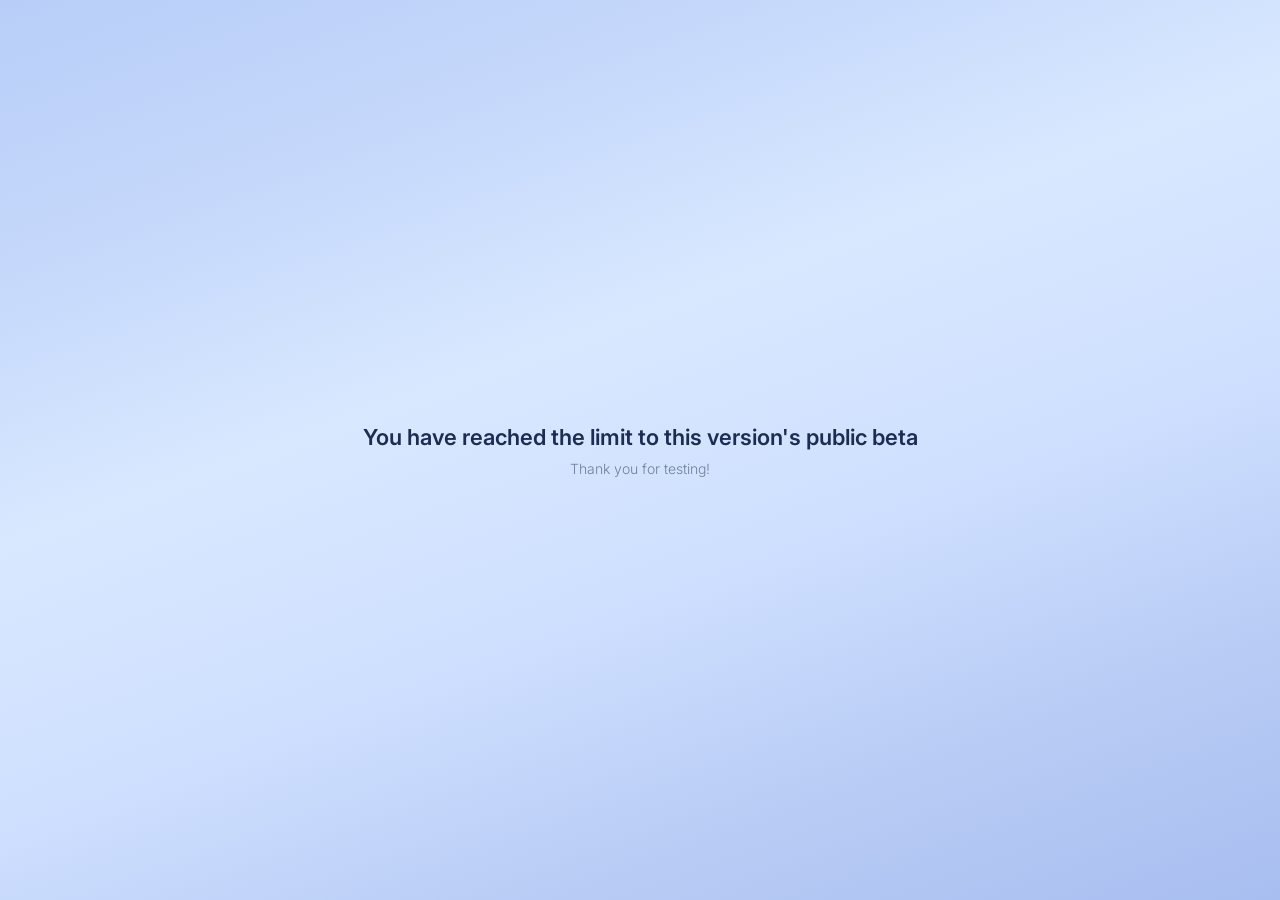
<file: end.html>
<!DOCTYPE html>
<html lang="en">
<head>
  <meta charset="UTF-8">
  <meta name="viewport" content="width=device-width, initial-scale=1.0">
  <title>Sink OS</title>
  <style>
    @import url('https://fonts.googleapis.com/css2?family=Inter:wght@300;400;600&display=swap');
    *, *::before, *::after { box-sizing: border-box; margin: 0; padding: 0; }
    body {
      height: 100vh;
      display: flex;
      flex-direction: column;
      align-items: center;
      justify-content: center;
      font-family: 'Inter', sans-serif;
      background: linear-gradient(160deg, #b8cef8 0%, #c5d8fb 20%, #d8e8ff 40%, #cfe0ff 60%, #b9ccf5 80%, #a8bef0 100%);
      text-align: center;
      padding: 2rem;
    }
    .main-text {
      font-size: 22px;
      font-weight: 600;
      color: #1c2d54;
      margin-bottom: 10px;
    }
    .sub-text {
      font-size: 14px;
      font-weight: 300;
      color: rgba(28, 45, 84, 0.55);
    }
  </style>
</head>
<body>
  <h1 class="main-text">You have reached the limit to this version's public beta</h1>
  <h3 class="sub-text">Thank you for testing!</h3>
</body>
</html>
</file>
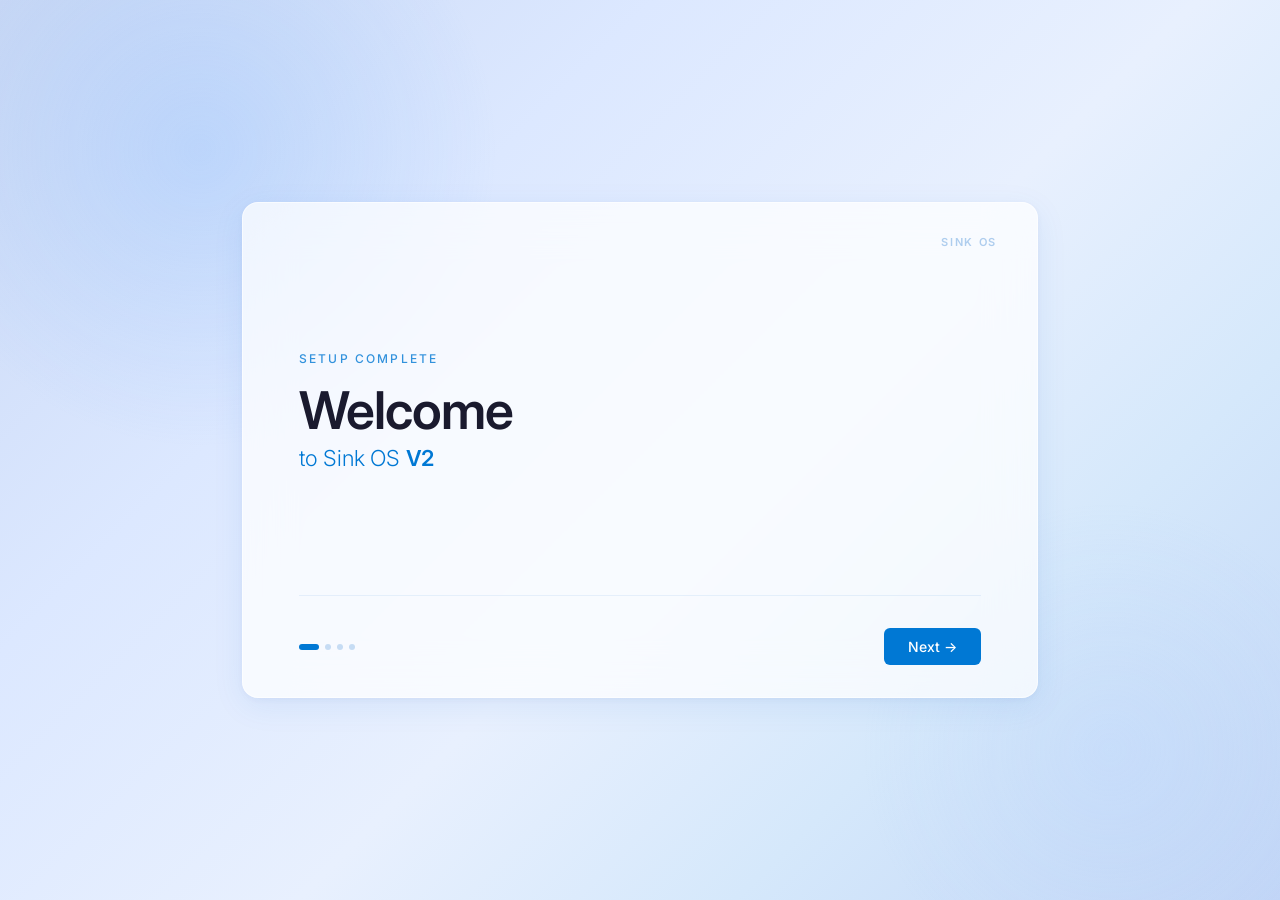
<file: onboarding.html>
<!DOCTYPE html>
<html lang="en">
<head>
  <meta charset="UTF-8">
  <meta name="viewport" content="width=device-width, initial-scale=1.0">
  <title>Sink OS — Welcome</title>
  <style>
    @import url('https://fonts.googleapis.com/css2?family=Inter:wght@300;400;500;600;700&display=swap');

    *, *::before, *::after { box-sizing: border-box; margin: 0; padding: 0; }

    :root {
      --blue-btn:  #0078D4;
      --blue-hover:#106EBE;
      --text:      #1A1A2E;
      --text-muted:#666;
    }

    body {
      font-family: 'Inter', 'Segoe UI', sans-serif;
      min-height: 100vh;
      background: linear-gradient(135deg, #c9d8f5 0%, #dce8ff 30%, #e8f0fe 55%, #d5e8fb 75%, #c2d6f7 100%);
      display: flex;
      align-items: center;
      justify-content: center;
      overflow: hidden;
      position: relative;
    }

    body::before {
      content: '';
      position: fixed;
      width: 600px; height: 600px;
      border-radius: 50%;
      background: radial-gradient(circle, rgba(120,180,255,0.25) 0%, transparent 70%);
      top: -150px; left: -100px;
      pointer-events: none;
    }
    body::after {
      content: '';
      position: fixed;
      width: 500px; height: 500px;
      border-radius: 50%;
      background: radial-gradient(circle, rgba(180,210,255,0.2) 0%, transparent 70%);
      bottom: -100px; right: -80px;
      pointer-events: none;
    }

    .stage {
      width: 100%;
      max-width: 860px;
      padding: 2rem;
      position: relative;
      z-index: 1;
    }

    .card {
      background: rgba(255,255,255,0.72);
      backdrop-filter: blur(24px);
      -webkit-backdrop-filter: blur(24px);
      border: 1px solid rgba(255,255,255,0.55);
      border-radius: 16px;
      padding: 3rem 3.5rem 2rem;
      width: 100%;
      display: flex;
      flex-direction: column;
      box-shadow: 0 8px 32px rgba(0,100,200,0.08), 0 2px 8px rgba(0,60,150,0.05);
      position: relative;
      overflow: hidden;
    }

    .os-watermark {
      position: absolute;
      top: 2rem;
      right: 2.5rem;
      font-size: 11px;
      font-weight: 600;
      letter-spacing: 0.15em;
      color: rgba(0,100,200,0.3);
      text-transform: uppercase;
    }

    /* ── Screens wrap ── */
    .screens-wrap {
      position: relative;
      height: 320px;
      overflow: hidden;
    }

    .screen {
      position: absolute;
      inset: 0;
      display: flex;
      flex-direction: column;
      opacity: 0;
      pointer-events: none;
      transform: translateX(40px);
      transition: opacity 0.35s ease, transform 0.35s ease;
      will-change: opacity, transform;
    }
    .screen.active {
      opacity: 1;
      pointer-events: auto;
      transform: translateX(0);
    }

    /* ── Screen 1: Welcome ── */
    .welcome-body {
      flex: 1;
      display: flex;
      flex-direction: column;
      align-items: flex-start;
      justify-content: center;
    }
    .welcome-eyebrow {
      font-size: 12px;
      font-weight: 500;
      letter-spacing: 0.18em;
      color: var(--blue-btn);
      text-transform: uppercase;
      margin-bottom: 1rem;
      opacity: 0.8;
    }
    .welcome-title {
      font-size: 52px;
      font-weight: 300;
      color: var(--text);
      line-height: 1.1;
      margin-bottom: 0.4rem;
      letter-spacing: -0.02em;
    }
    .welcome-title strong { font-weight: 600; }
    .welcome-sub {
      font-size: 22px;
      font-weight: 300;
      color: var(--blue-btn);
      letter-spacing: -0.01em;
    }
    .welcome-sub span { font-weight: 600; }

    /* ── Screen 2: What's new ── */
    .whats-new-layout {
      flex: 1;
      display: grid;
      grid-template-columns: 200px 1fr;
      gap: 3rem;
      align-items: start;
    }
    .whats-new-left h2 {
      font-size: 28px;
      font-weight: 300;
      color: var(--text);
      line-height: 1.2;
      letter-spacing: -0.02em;
    }
    .whats-new-left h2 strong { font-weight: 700; }
    .whats-new-left p {
      font-size: 13px;
      color: var(--text-muted);
      margin-top: 0.75rem;
      line-height: 1.6;
    }
    .features-list { list-style: none; }
    .feature-item {
      display: flex;
      align-items: flex-start;
      gap: 14px;
      padding: 10px 0;
      border-bottom: 1px solid rgba(0,100,200,0.08);
    }
    .feature-item:last-child { border-bottom: none; }
    .feature-dot {
      width: 7px; height: 7px;
      border-radius: 50%;
      background: var(--blue-btn);
      margin-top: 5px;
      flex-shrink: 0;
      opacity: 0.7;
    }
    .feature-text strong {
      display: block;
      font-size: 13px;
      font-weight: 600;
      color: var(--text);
      margin-bottom: 1px;
    }
    .feature-text span {
      font-size: 11px;
      color: var(--text-muted);
      line-height: 1.5;
    }

    /* ── Screen 3: Theme ── */
    .theme-heading { margin-bottom: 1.25rem; }
    .theme-heading h2 {
      font-size: 28px;
      font-weight: 300;
      color: var(--text);
      letter-spacing: -0.02em;
    }
    .theme-heading h2 strong { font-weight: 700; }
    .theme-heading p { font-size: 13px; color: var(--text-muted); margin-top: 6px; }
    .theme-options { display: flex; gap: 1.25rem; }
    .theme-card {
      flex: 1;
      border-radius: 12px;
      border: 2px solid transparent;
      cursor: pointer;
      transition: all 0.2s ease;
      overflow: hidden;
      background: rgba(255,255,255,0.5);
    }
    .theme-card:hover { transform: translateY(-2px); }
    .theme-card.selected {
      border-color: var(--blue-btn);
      box-shadow: 0 0 0 4px rgba(0,120,212,0.12);
    }
    .theme-preview {
      height: 110px;
      display: flex;
      flex-direction: column;
      padding: 10px;
      gap: 6px;
    }
    .theme-preview.light-prev { background: linear-gradient(135deg, #f0f4ff, #e8f0fe); }
    .theme-preview.dark-prev  { background: linear-gradient(135deg, #0d1117, #161b27); }
    .prev-bar { height: 8px; border-radius: 4px; width: 60%; }
    .prev-bar.light { background: rgba(0,100,200,0.2); }
    .prev-bar.dark  { background: rgba(100,160,255,0.25); }
    .prev-window { flex: 1; border-radius: 6px; margin-top: 4px; }
    .prev-window.light { background: rgba(255,255,255,0.7); }
    .prev-window.dark  { background: rgba(30,40,60,0.8); }
    .theme-label {
      padding: 10px 14px;
      display: flex;
      align-items: center;
      justify-content: space-between;
    }
    .theme-label span { font-size: 13px; font-weight: 500; color: var(--text); }
    .theme-check {
      width: 18px; height: 18px;
      border-radius: 50%;
      border: 2px solid rgba(0,100,200,0.3);
      display: flex;
      align-items: center;
      justify-content: center;
      transition: all 0.2s;
    }
    .theme-card.selected .theme-check { background: var(--blue-btn); border-color: var(--blue-btn); }
    .theme-check svg { display: none; }
    .theme-card.selected .theme-check svg { display: block; }

    /* ── Screen 4: Welcome aboard ── */
    .aboard-body {
      flex: 1;
      display: flex;
      flex-direction: column;
      align-items: center;
      justify-content: center;
      text-align: center;
    }
    .aboard-icon {
      width: 64px; height: 64px;
      border-radius: 50%;
      background: linear-gradient(135deg, #d4e8ff, #b8d4ff);
      display: flex;
      align-items: center;
      justify-content: center;
      margin: 0 auto 1.5rem;
    }
    .aboard-icon svg { width: 32px; height: 32px; }
    .aboard-title {
      font-size: 36px;
      font-weight: 300;
      color: var(--text);
      letter-spacing: -0.02em;
      margin-bottom: 0.5rem;
    }
    .aboard-title strong { font-weight: 700; }
    .aboard-sub {
      font-size: 15px;
      color: var(--text-muted);
      max-width: 340px;
      line-height: 1.6;
    }

    /* ── Bottom bar (outside screens, always visible) ── */
    .bottom-bar {
      display: flex;
      align-items: center;
      justify-content: flex-end;
      gap: 12px;
      padding-top: 2rem;
      border-top: 1px solid rgba(0,100,200,0.08);
      margin-top: 1.5rem;
    }
    .progress-dots { display: flex; gap: 6px; align-items: center; margin-right: auto; }
    .dot {
      width: 6px; height: 6px;
      border-radius: 50%;
      background: rgba(0,100,200,0.2);
      transition: all 0.3s ease;
    }
    .dot.active { width: 20px; border-radius: 3px; background: var(--blue-btn); }
    .dot.done   { background: rgba(0,120,212,0.45); }

    .btn {
      padding: 10px 24px;
      border-radius: 6px;
      font-family: inherit;
      font-size: 14px;
      font-weight: 500;
      cursor: pointer;
      border: none;
      transition: all 0.15s ease;
    }
    .btn-primary { background: var(--blue-btn); color: #fff; }
    .btn-primary:hover { background: var(--blue-hover); }
    .btn-ghost {
      background: transparent;
      color: var(--text-muted);
      border: 1px solid rgba(0,100,200,0.2);
    }
    .btn-ghost:hover { background: rgba(0,100,200,0.05); color: var(--text); }
    .btn-ghost.hidden { display: none; }
  </style>
</head>
<body>

<div class="stage">
  <div class="card">
    <div class="os-watermark">Sink OS</div>

    <div class="screens-wrap">

      <!-- Screen 1: Welcome -->
      <div class="screen active" id="s1">
        <div class="welcome-body">
          <div class="welcome-eyebrow">Setup complete</div>
          <div class="welcome-title"><strong>Welcome</strong></div>
          <div class="welcome-sub">to Sink OS <span>V2</span></div>
        </div>
      </div>

      <!-- Screen 2: What's new -->
      <div class="screen" id="s2">
        <div class="whats-new-layout">
          <div class="whats-new-left">
            <h2>What's<br><strong>new?</strong></h2>
            <p>Here's everything new in Sink OS V2.</p>
          </div>
          <ul class="features-list">
            <li class="feature-item">
              <div class="feature-dot"></div>
              <div class="feature-text">
                <strong>Account system</strong>
                <span>Sign in with email, Google, or GitHub. Your data stays with you.</span>
              </div>
            </li>
            <li class="feature-item">
              <div class="feature-dot"></div>
              <div class="feature-text">
                <strong>Lock screen</strong>
                <span>Protect your session with a personal OS password.</span>
              </div>
            </li>
            <li class="feature-item">
              <div class="feature-dot"></div>
              <div class="feature-text">
                <strong>Light &amp; dark themes</strong>
                <span>Choose how Sink OS looks — switch any time in settings.</span>
              </div>
            </li>
            <li class="feature-item">
              <div class="feature-dot"></div>
              <div class="feature-text">
                <strong>Persistent sessions</strong>
                <span>Stay signed in across visits. No re-login needed.</span>
              </div>
            </li>
            <li class="feature-item">
              <div class="feature-dot"></div>
              <div class="feature-text">
                <strong>Redesigned desktop</strong>
                <span>A cleaner, faster interface built for V2.</span>
              </div>
            </li>
          </ul>
        </div>
      </div>

      <!-- Screen 3: Theme -->
      <div class="screen" id="s3">
        <div class="theme-heading">
          <h2>Pick a <strong>theme</strong></h2>
          <p>You can always change this later in settings.</p>
        </div>
        <div class="theme-options">
          <div class="theme-card selected" id="theme-light" onclick="selectTheme('light')">
            <div class="theme-preview light-prev">
              <div class="prev-bar light"></div>
              <div class="prev-window light"></div>
            </div>
            <div class="theme-label">
              <span>Light</span>
              <div class="theme-check">
                <svg viewBox="0 0 12 10" fill="none" stroke="#fff" stroke-width="2" stroke-linecap="round" stroke-linejoin="round">
                  <polyline points="1,5 4.5,8.5 11,1"/>
                </svg>
              </div>
            </div>
          </div>
          <div class="theme-card" id="theme-dark" onclick="selectTheme('dark')">
            <div class="theme-preview dark-prev">
              <div class="prev-bar dark"></div>
              <div class="prev-window dark"></div>
            </div>
            <div class="theme-label">
              <span>Dark</span>
              <div class="theme-check">
                <svg viewBox="0 0 12 10" fill="none" stroke="#fff" stroke-width="2" stroke-linecap="round" stroke-linejoin="round">
                  <polyline points="1,5 4.5,8.5 11,1"/>
                </svg>
              </div>
            </div>
          </div>
        </div>
      </div>

      <!-- Screen 4: Welcome aboard -->
      <div class="screen" id="s4">
        <div class="aboard-body">
          <div class="aboard-icon">
            <svg viewBox="0 0 32 32" fill="none" stroke="#0078D4" stroke-width="2"
                 stroke-linecap="round" stroke-linejoin="round">
              <circle cx="16" cy="16" r="13"/>
              <polyline points="10,16 14,20 22,12"/>
            </svg>
          </div>
          <div class="aboard-title"><strong>Welcome aboard!</strong></div>
          <div class="aboard-sub">You're all set. Sink OS is ready to go.</div>
        </div>
      </div>

    </div><!-- /.screens-wrap -->

    <!-- Bottom bar: always visible, updated by JS -->
    <div class="bottom-bar">
      <div class="progress-dots">
        <div class="dot active" id="dot-0"></div>
        <div class="dot"        id="dot-1"></div>
        <div class="dot"        id="dot-2"></div>
        <div class="dot"        id="dot-3"></div>
      </div>
      <button class="btn btn-ghost hidden" id="btn-back"    onclick="go(current - 1)">← Back</button>
      <button class="btn btn-primary"      id="btn-next"    onclick="go(current + 1)">Next →</button>
    </div>

  </div>
</div>

<script>
  var current = 0;
  var total   = 4;
  var chosenTheme  = 'light';
  var transitioning = false;

  var screens  = ['s1','s2','s3','s4'];
  var btnBack  = document.getElementById('btn-back');
  var btnNext  = document.getElementById('btn-next');

  function updateUI() {
    // Dots
    for (var i = 0; i < total; i++) {
      var d = document.getElementById('dot-' + i);
      d.className = 'dot' + (i < current ? ' done' : i === current ? ' active' : '');
    }
    // Back button
    btnBack.classList.toggle('hidden', current === 0);
    // Next / finish button
    if (current === total - 1) {
      btnNext.textContent = 'Get started →';
      btnNext.onclick = finish;
    } else {
      btnNext.textContent = 'Next →';
      btnNext.onclick = function() { go(current + 1); };
    }
  }

  function go(idx) {
    if (transitioning || idx === current || idx < 0 || idx >= total) return;
    transitioning = true;

    var goingForward = idx > current;
    var outEl = document.getElementById(screens[current]);
    var inEl  = document.getElementById(screens[idx]);

    // Set incoming screen's start position (off to the side, invisible)
    inEl.style.transition  = 'none';
    inEl.style.transform   = goingForward ? 'translateX(50px)' : 'translateX(-50px)';
    inEl.style.opacity     = '0';
    inEl.style.pointerEvents = 'none';
    inEl.classList.add('active');

    requestAnimationFrame(function() {
      requestAnimationFrame(function() {
        // Re-enable transitions and animate both screens
        outEl.style.transition = 'opacity 0.32s ease, transform 0.32s ease';
        inEl.style.transition  = 'opacity 0.32s ease, transform 0.32s ease';

        outEl.style.transform  = goingForward ? 'translateX(-50px)' : 'translateX(50px)';
        outEl.style.opacity    = '0';

        inEl.style.transform   = 'translateX(0)';
        inEl.style.opacity     = '1';
        inEl.style.pointerEvents = 'auto';

        current = idx;
        updateUI();

        setTimeout(function() {
          outEl.classList.remove('active');
          outEl.style.cssText   = '';
          inEl.style.transition = '';
          inEl.style.transform  = '';
          inEl.style.opacity    = '';
          transitioning = false;
        }, 340);
      });
    });
  }

  function selectTheme(theme) {
    chosenTheme = theme;
    document.getElementById('theme-light').classList.toggle('selected', theme === 'light');
    document.getElementById('theme-dark').classList.toggle('selected', theme === 'dark');
  }

  function finish() {
    localStorage.setItem('sinkos_theme', chosenTheme);
    window.location.href = 'https://ravda-boeing.github.io/SinkOSV2PB1/desktopv2.html';
  }

  // Init
  updateUI();
</script>

</body>
</html>
</file>
